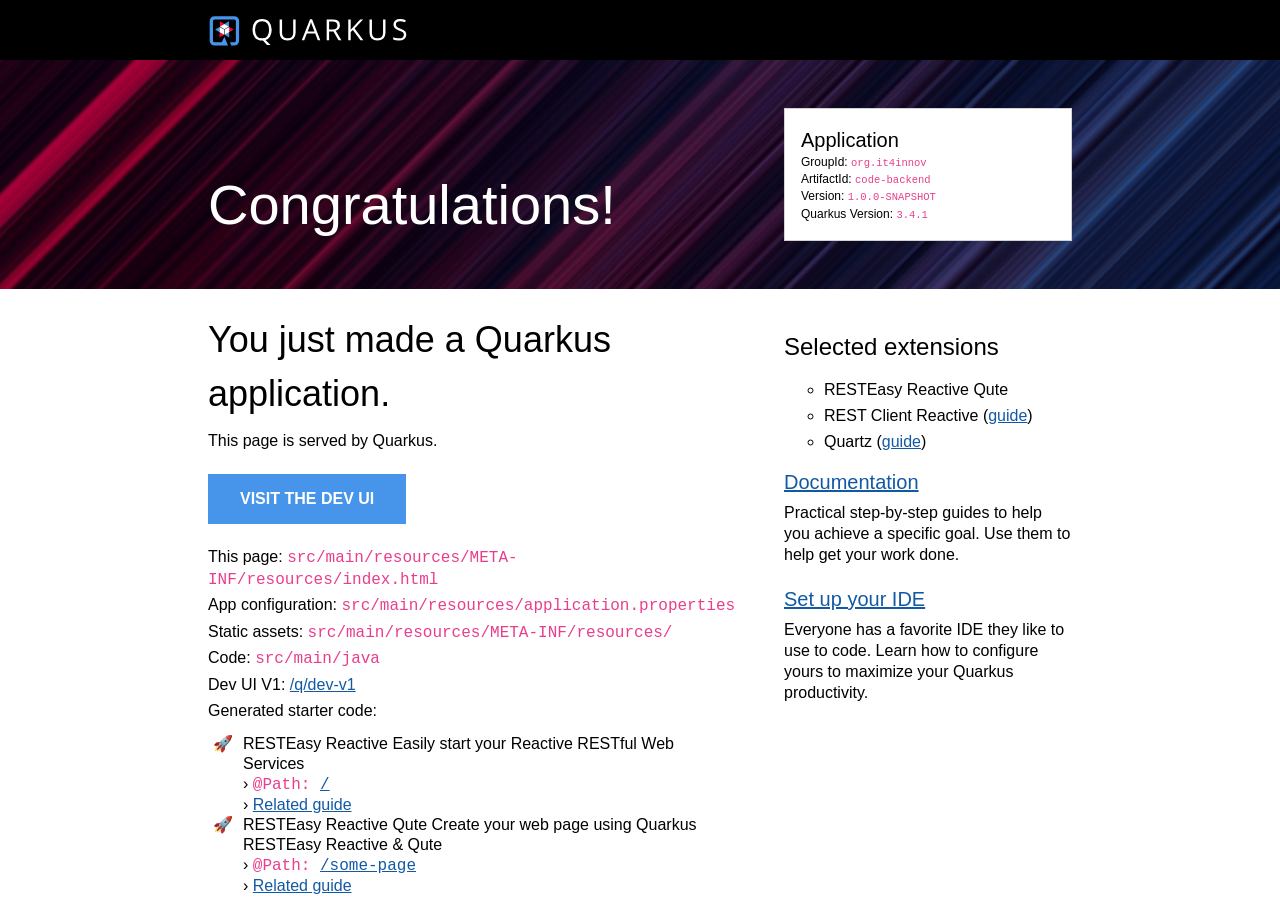
<file: code-backend/src/main/resources/META-INF/resources/index.html>
<!DOCTYPE html>
<html lang="en">
    <head>
        <meta charset="UTF-8">
        <title>code-backend - 1.0.0-SNAPSHOT</title>
        <style>
            body {
                margin: 0;
                font-family: Roboto, "Helvetica Neue", Arial, sans-serif;
            }
            code {
                font-family: "Courier New", monospace;
                color: #e83e8c;
                word-break: break-word;
            }
            h1, h2, h3, h4, h5, h6 {
                margin-bottom: 0.5rem;
                font-weight: 400;
                line-height: 1.5;
            }
            h1 { font-size: 2.25rem; }
            h2 { font-size: 1.6rem }
            h3 { font-size: 1.5rem }
            h4 { font-size: 1.4rem }
            h5 { font-size: 1.25rem }
            h6 { font-size: 1rem }
            p {
                padding: .15rem 0;
                margin: 0;
                line-height: 1.3rem;
            }
            a {
                text-decoration: underline;
                color: #1259A5;
            }
            a:hover, a:active { color: #c00; }
            .grid {
                display: grid;
                grid-template-columns: repeat(12, 1fr);
                clear: both;
            }
            .header-wrapper {
                padding: 0 13rem;
                background: black;
            }
            .banner-wrapper {
                padding: 0 13rem;
                background: url([data-uri]) repeat-x, #0D1C2C;
            }
            .content-wrapper {
                padding: 0 13rem;
                background: white;
            }
            .header {
                background-position: 0 1rem;
                min-height: 60px;
                grid-column: span 12;
            }
            #quarkus-logo-svg {
                width: 200px;
                height: 30px;
                padding-top: 1rem;
            }
            .banner {
                grid-column: span 12;
                padding: 2rem 0;
            }
            .callout {
                color: white;
                font-size: 3.5rem;
                margin: 0;
                padding-top: 5rem;
                grid-column: span 8;
            }
            .app-details {
                margin: 1rem 0;
                border: 1px solid lightgrey;
                padding: 1rem;
                background: white;
                font-size: .75rem;
                font-weight: 300;
                grid-column: span 4;
            }
            .app-details code { font-size: 87.5%; }
            .app-details ul {
                list-style-type: none;
                padding: 0;
                margin: 0;
            }
            .app-details ul li { margin-bottom: 0.2rem; }
            .app-details h5 {
                margin: 0;
                padding: 0;
            }
            .left-column {
                grid-column: span 8;
                padding-right: 3rem;
            }
            .left-column p {
                padding: .15rem 0;
                margin: 0;
                font-weight: 300;
            }
            .left-column ul {
                margin: 0;
                padding: 10px 0 0 25px;
                list-style-type: "\1F680";
                font-weight: 300;
            }
            .left-column li { padding-left: 10px; }
            .left-column .cta-button {
                margin: 20px 0;
                display: inline-block;
                padding: 1rem 2rem;
                background-color: #4695EB;
                font-weight: 600;
                color: white;
                text-decoration: none;
                text-transform: uppercase;
            }
            .right-column {
                grid-column: span 4;
                margin-top: 1rem;
                font-weight: 200;
            }
            .right-column h5 {
                padding: 1rem 0 .25rem 0;
                margin: 0;
                font-weight: 300;
            }
            .right-column h3 { font-weight: 400;}
            .right-column ul {
                margin: 0;
                list-style-type: circle;
            }
            .right-column li {
                padding: .5rem 0 0 0;
            }
            .provided-code {
                line-height: 20px;
            }
            .provided-code b {
                font-weight: 400;
                margin-bottom: 15px;
            }
            @media screen and (max-width: 1023px) {
                .header-wrapper {
                    padding: 0 1rem;
                    background: black;
                }
                .banner-wrapper { padding: 0 1rem; }
                .content-wrapper {
                    padding: 0 1rem;
                    background: white;
                }
                .left-column {
                    grid-column: span 12;
                }
                .right-column {
                    grid-column: span 12;
                    margin: 3rem 0;
                }
                .callout {
                    color: white;
                    font-size: 3.5rem;
                    margin: 0;
                    padding: 1rem 0;
                    grid-column: span 12;
                }
                .app-details {
                    margin: 1rem 0;
                    border: 1px solid lightgrey;
                    padding: 1rem;
                    background: white;
                    font-size: 1rem;
                    font-weight: 300;
                    grid-column: span 12;
                }
            }
        </style>
    </head>
    <body>
        <div class="header-wrapper">
            <div class="grid">
                <div class="header">
                    <svg id="quarkus-logo-svg" data-name="Quarkus Logo" xmlns="http://www.w3.org/2000/svg" viewBox="0 0 1280 195">
                        <defs>
                            <style>.cls-1 {
                                fill: #fff;
                            }

                            .cls-2 {
                                fill: #4695eb;
                            }

                            .cls-3 {
                                fill: #ff004a;
                            }</style>
                        </defs>
                        <title>quarkus_logo_horizontal_rgb_1280px_reverse</title>
                        <path class="cls-1"
                              d="M404,89.39q0,25.9-10.49,43.07a52.31,52.31,0,0,1-29.61,23.24l32.3,33.39H373.29l-26.45-30.44-5.11.19q-30,0-46.27-18.22T279.17,89.2q0-32.93,16.34-51.05T341.92,20q29.24,0,45.66,18.45T404,89.39Zm-108.14,0q0,27.39,11.74,41.55t34.11,14.15q22.56,0,34.07-14.11t11.51-41.59q0-27.21-11.47-41.27T341.92,34.05q-22.56,0-34.3,14.16T295.88,89.39Z"/>
                        <path class="cls-1"
                              d="M559.56,22.15V109.4q0,23.05-14,36.25T507,158.84q-24.51,0-37.92-13.29T455.7,109V22.15h15.78v88q0,16.88,9.28,25.91t27.29,9q17.16,0,26.45-9.08T543.78,110V22.15Z"/>
                        <path class="cls-1"
                              d="M703.6,157,686.7,114.1H632.31L615.6,157h-16L653.29,21.6h13.27L719.93,157Zm-21.82-57L666,58.21q-3.07-7.92-6.32-19.46a172.55,172.55,0,0,1-5.85,19.46l-16,41.78Z"/>
                        <path class="cls-1"
                              d="M777.19,100.92V157H761.4V22.15h37.23q25,0,36.89,9.5t11.93,28.59q0,26.74-27.29,36.16L857,157H838.35l-32.86-56.07Zm0-13.47h21.62q16.71,0,24.51-6.6t7.79-19.78q0-13.37-7.93-19.27T797.7,35.89H777.19Z"/>
                        <path class="cls-1"
                              d="M999.75,157H981.18L931.71,91.6l-14.2,12.54V157H901.73V22.15h15.78V89l61.54-66.87h18.66L943.13,80.72Z"/>
                        <path class="cls-1"
                              d="M1143.69,22.15V109.4q0,23.05-14,36.25t-38.52,13.19q-24.5,0-37.92-13.29T1039.82,109V22.15h15.78v88q0,16.88,9.28,25.91t27.29,9q17.17,0,26.46-9.08t9.28-26.06V22.15Z"/>
                        <path class="cls-1"
                              d="M1279,121.11q0,17.8-13,27.76t-35.28,10q-24.13,0-37.13-6.18V137.53a97.82,97.82,0,0,0,18.2,5.53,95.67,95.67,0,0,0,19.49,2q15.78,0,23.76-6t8-16.55q0-7-2.83-11.48t-9.46-8.26q-6.65-3.78-20.19-8.58-18.94-6.72-27.06-16t-8.12-24.07q0-15.58,11.79-24.81t31.18-9.22a92.55,92.55,0,0,1,37.22,7.37l-4.91,13.65q-16.82-7-32.68-7-12.53,0-19.58,5.35t-7.06,14.85q0,7,2.6,11.48t8.77,8.21q6.18,3.73,18.89,8.26,21.36,7.56,29.38,16.23T1279,121.11Z"/>
                        <polygon class="cls-2" points="126.05 34.6 96.61 51.59 126.05 68.59 126.05 34.6"/>
                        <polygon class="cls-3" points="67.17 34.6 67.17 68.59 96.61 51.59 67.17 34.6"/>
                        <polygon class="cls-1" points="126.05 68.59 96.61 51.59 67.17 68.59 96.61 85.59 126.05 68.59"/>
                        <polygon class="cls-2" points="36.13 88.36 65.57 105.36 65.57 71.37 36.13 88.36"/>
                        <polygon class="cls-3" points="65.57 139.35 95.01 122.36 65.57 105.36 65.57 139.35"/>
                        <polygon class="cls-1" points="65.57 71.37 65.57 105.36 95.01 122.36 95.01 88.36 65.57 71.37"/>
                        <polygon class="cls-2" points="127.65 139.35 127.65 105.36 98.21 122.36 127.65 139.35"/>
                        <polygon class="cls-3" points="157.09 88.36 127.65 71.37 127.65 105.36 157.09 88.36"/>
                        <polygon class="cls-1" points="98.21 122.36 127.65 105.36 127.65 71.37 98.21 88.36 98.21 122.36"/>
                        <path class="cls-2"
                              d="M160.5,1H32.72A31.81,31.81,0,0,0,1,32.72V160.5a31.81,31.81,0,0,0,31.72,31.72h87.51L96.61,134.85,79.48,171.07H32.72A10.71,10.71,0,0,1,22.15,160.5V32.72A10.71,10.71,0,0,1,32.72,22.15H160.5a10.71,10.71,0,0,1,10.57,10.57V160.5a10.71,10.71,0,0,1-10.57,10.57H132.77l8.71,21.15h19a31.81,31.81,0,0,0,31.72-31.72V32.72A31.81,31.81,0,0,0,160.5,1Z"/>
                    </svg>
                </div>
            </div>
        </div>
        <div class="banner-wrapper">
            <div class="grid">
                <div class="banner">
                    <div class="grid">
                        <div class="callout">Congratulations!</div>
                        <div class="app-details">
                            <h5>Application</h5>
                            <ul>
                                <li>GroupId: <code>org.it4innov</code></li>
                                <li>ArtifactId: <code>code-backend</code></li>
                                <li>Version: <code>1.0.0-SNAPSHOT</code></li>
                                <li>Quarkus Version: <code>3.4.1</code></li>
                            </ul>
                        </div>
                    </div>
                </div>
            </div>
        </div>
        <div class="content-wrapper">
            <div class="grid">
                <div class="left-column">
                    <h1>You just made a Quarkus application.</h1>
                    <p>This page is served by Quarkus.</p>
                    <a href="/q/dev-ui/" class="cta-button">Visit the Dev UI</a>
                    <p>This page: <code>src/main/resources/META-INF/resources/index.html</code></p>
                    <p>App configuration: <code>src/main/resources/application.properties</code></p>
                    <p>Static assets: <code>src/main/resources/META-INF/resources/</code></p>
                    <p>Code: <code>src/main/java</code></p>
                    <p>Dev UI V1: <a href="/q/dev-v1/">/q/dev-v1</a></p>
                    <p>Generated starter code:</p>
                    <ul class="provided-code">
                                <li class="provided-code">
            <b>RESTEasy Reactive</b>&nbsp;Easily start your Reactive RESTful Web Services
            <br />&rsaquo; <code>@Path: <a href="/" class="path-link" target="_blank">/</a></code>
            <br />&rsaquo; <a href="https://quarkus.io/guides/getting-started-reactive#reactive-jax-rs-resources" class="guide-link" target="_blank">Related guide</a>
        </li>
        <li class="provided-code">
            <b>RESTEasy Reactive Qute</b>&nbsp;Create your web page using Quarkus RESTEasy Reactive & Qute
            <br />&rsaquo; <code>@Path: <a href="/some-page" class="path-link" target="_blank">/some-page</a></code>
            <br />&rsaquo; <a href="https://quarkus.io/guides/qute#type-safe-templates" class="guide-link" target="_blank">Related guide</a>
        </li>

                    </ul>
                </div>
                <div class="right-column">
                    <h3>Selected extensions</h3>
                    <ul>
                        <li title="Qute integration for RESTEasy Reactive. This extension is not compatible with the quarkus-resteasy extension, or any of the extensions that depend on it.">RESTEasy Reactive Qute</li>
                        <li title="Call REST services reactively">REST Client Reactive (<a href="https://quarkus.io/guides/rest-client-reactive" target="_blank">guide</a>)</li>
                        <li title="Schedule clustered tasks with Quartz">Quartz (<a href="https://quarkus.io/guides/quartz" target="_blank">guide</a>)</li>
                    </ul>
                    <h5><a href="https://quarkus.io/guides/">Documentation</a></h5>
                    <p>Practical step-by-step guides to help you achieve a specific goal. Use them to help get your work
                        done.</p>
                    <h5><a href="https://quarkus.io/guides/maven-tooling">Set up your IDE</a></h5>
                    <p>Everyone has a favorite IDE they like to use to code. Learn how to configure yours to maximize your
                        Quarkus productivity.</p>
                </div>
            </div>
        </div>
    </body>
</html>
</file>
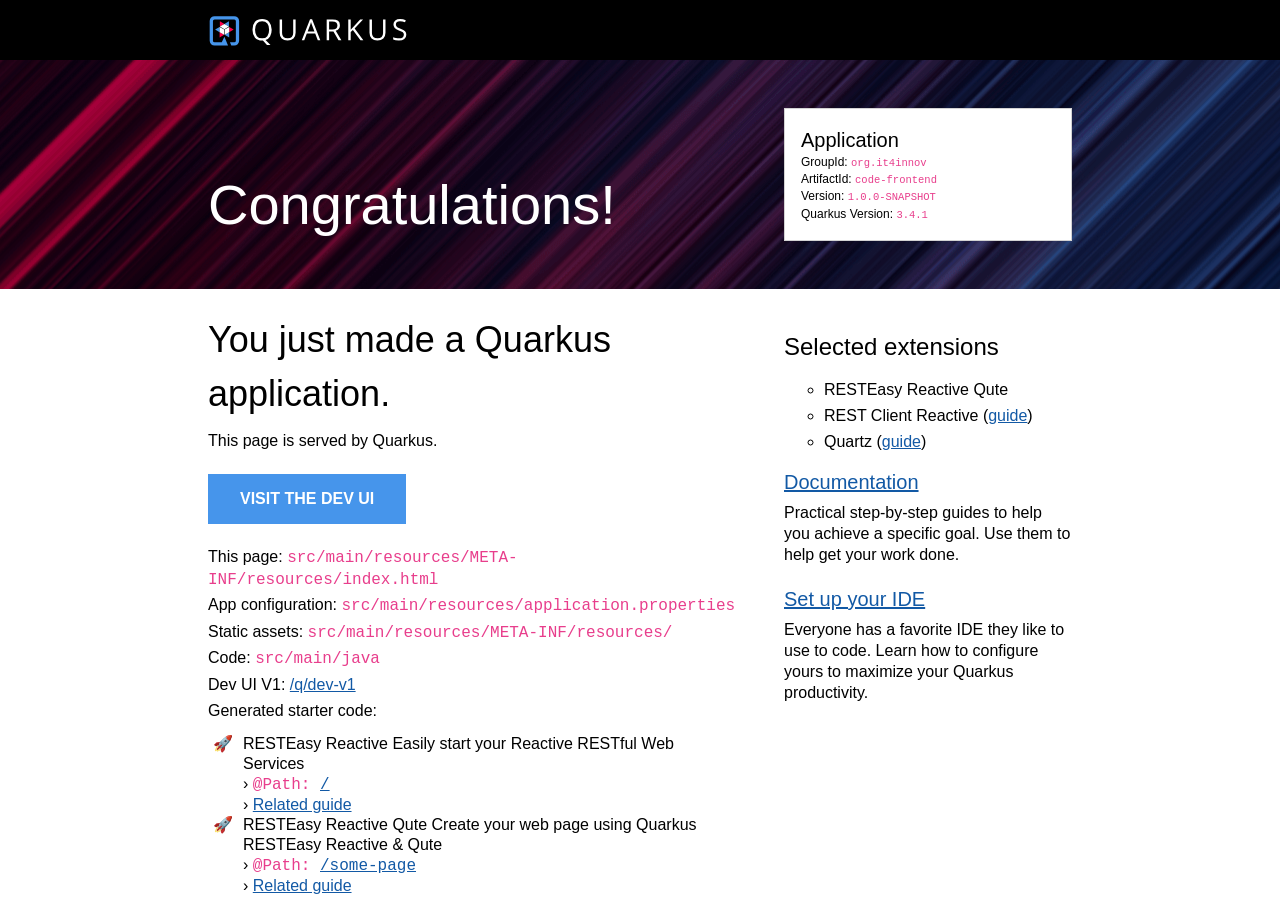
<file: code-frontend/src/main/resources/META-INF/resources/index.html>
<!DOCTYPE html>
<html lang="en">
    <head>
        <meta charset="UTF-8">
        <title>code-frontend - 1.0.0-SNAPSHOT</title>
        <style>
            body {
                margin: 0;
                font-family: Roboto, "Helvetica Neue", Arial, sans-serif;
            }
            code {
                font-family: "Courier New", monospace;
                color: #e83e8c;
                word-break: break-word;
            }
            h1, h2, h3, h4, h5, h6 {
                margin-bottom: 0.5rem;
                font-weight: 400;
                line-height: 1.5;
            }
            h1 { font-size: 2.25rem; }
            h2 { font-size: 1.6rem }
            h3 { font-size: 1.5rem }
            h4 { font-size: 1.4rem }
            h5 { font-size: 1.25rem }
            h6 { font-size: 1rem }
            p {
                padding: .15rem 0;
                margin: 0;
                line-height: 1.3rem;
            }
            a {
                text-decoration: underline;
                color: #1259A5;
            }
            a:hover, a:active { color: #c00; }
            .grid {
                display: grid;
                grid-template-columns: repeat(12, 1fr);
                clear: both;
            }
            .header-wrapper {
                padding: 0 13rem;
                background: black;
            }
            .banner-wrapper {
                padding: 0 13rem;
                background: url([data-uri]) repeat-x, #0D1C2C;
            }
            .content-wrapper {
                padding: 0 13rem;
                background: white;
            }
            .header {
                background-position: 0 1rem;
                min-height: 60px;
                grid-column: span 12;
            }
            #quarkus-logo-svg {
                width: 200px;
                height: 30px;
                padding-top: 1rem;
            }
            .banner {
                grid-column: span 12;
                padding: 2rem 0;
            }
            .callout {
                color: white;
                font-size: 3.5rem;
                margin: 0;
                padding-top: 5rem;
                grid-column: span 8;
            }
            .app-details {
                margin: 1rem 0;
                border: 1px solid lightgrey;
                padding: 1rem;
                background: white;
                font-size: .75rem;
                font-weight: 300;
                grid-column: span 4;
            }
            .app-details code { font-size: 87.5%; }
            .app-details ul {
                list-style-type: none;
                padding: 0;
                margin: 0;
            }
            .app-details ul li { margin-bottom: 0.2rem; }
            .app-details h5 {
                margin: 0;
                padding: 0;
            }
            .left-column {
                grid-column: span 8;
                padding-right: 3rem;
            }
            .left-column p {
                padding: .15rem 0;
                margin: 0;
                font-weight: 300;
            }
            .left-column ul {
                margin: 0;
                padding: 10px 0 0 25px;
                list-style-type: "\1F680";
                font-weight: 300;
            }
            .left-column li { padding-left: 10px; }
            .left-column .cta-button {
                margin: 20px 0;
                display: inline-block;
                padding: 1rem 2rem;
                background-color: #4695EB;
                font-weight: 600;
                color: white;
                text-decoration: none;
                text-transform: uppercase;
            }
            .right-column {
                grid-column: span 4;
                margin-top: 1rem;
                font-weight: 200;
            }
            .right-column h5 {
                padding: 1rem 0 .25rem 0;
                margin: 0;
                font-weight: 300;
            }
            .right-column h3 { font-weight: 400;}
            .right-column ul {
                margin: 0;
                list-style-type: circle;
            }
            .right-column li {
                padding: .5rem 0 0 0;
            }
            .provided-code {
                line-height: 20px;
            }
            .provided-code b {
                font-weight: 400;
                margin-bottom: 15px;
            }
            @media screen and (max-width: 1023px) {
                .header-wrapper {
                    padding: 0 1rem;
                    background: black;
                }
                .banner-wrapper { padding: 0 1rem; }
                .content-wrapper {
                    padding: 0 1rem;
                    background: white;
                }
                .left-column {
                    grid-column: span 12;
                }
                .right-column {
                    grid-column: span 12;
                    margin: 3rem 0;
                }
                .callout {
                    color: white;
                    font-size: 3.5rem;
                    margin: 0;
                    padding: 1rem 0;
                    grid-column: span 12;
                }
                .app-details {
                    margin: 1rem 0;
                    border: 1px solid lightgrey;
                    padding: 1rem;
                    background: white;
                    font-size: 1rem;
                    font-weight: 300;
                    grid-column: span 12;
                }
            }
        </style>
    </head>
    <body>
        <div class="header-wrapper">
            <div class="grid">
                <div class="header">
                    <svg id="quarkus-logo-svg" data-name="Quarkus Logo" xmlns="http://www.w3.org/2000/svg" viewBox="0 0 1280 195">
                        <defs>
                            <style>.cls-1 {
                                fill: #fff;
                            }

                            .cls-2 {
                                fill: #4695eb;
                            }

                            .cls-3 {
                                fill: #ff004a;
                            }</style>
                        </defs>
                        <title>quarkus_logo_horizontal_rgb_1280px_reverse</title>
                        <path class="cls-1"
                              d="M404,89.39q0,25.9-10.49,43.07a52.31,52.31,0,0,1-29.61,23.24l32.3,33.39H373.29l-26.45-30.44-5.11.19q-30,0-46.27-18.22T279.17,89.2q0-32.93,16.34-51.05T341.92,20q29.24,0,45.66,18.45T404,89.39Zm-108.14,0q0,27.39,11.74,41.55t34.11,14.15q22.56,0,34.07-14.11t11.51-41.59q0-27.21-11.47-41.27T341.92,34.05q-22.56,0-34.3,14.16T295.88,89.39Z"/>
                        <path class="cls-1"
                              d="M559.56,22.15V109.4q0,23.05-14,36.25T507,158.84q-24.51,0-37.92-13.29T455.7,109V22.15h15.78v88q0,16.88,9.28,25.91t27.29,9q17.16,0,26.45-9.08T543.78,110V22.15Z"/>
                        <path class="cls-1"
                              d="M703.6,157,686.7,114.1H632.31L615.6,157h-16L653.29,21.6h13.27L719.93,157Zm-21.82-57L666,58.21q-3.07-7.92-6.32-19.46a172.55,172.55,0,0,1-5.85,19.46l-16,41.78Z"/>
                        <path class="cls-1"
                              d="M777.19,100.92V157H761.4V22.15h37.23q25,0,36.89,9.5t11.93,28.59q0,26.74-27.29,36.16L857,157H838.35l-32.86-56.07Zm0-13.47h21.62q16.71,0,24.51-6.6t7.79-19.78q0-13.37-7.93-19.27T797.7,35.89H777.19Z"/>
                        <path class="cls-1"
                              d="M999.75,157H981.18L931.71,91.6l-14.2,12.54V157H901.73V22.15h15.78V89l61.54-66.87h18.66L943.13,80.72Z"/>
                        <path class="cls-1"
                              d="M1143.69,22.15V109.4q0,23.05-14,36.25t-38.52,13.19q-24.5,0-37.92-13.29T1039.82,109V22.15h15.78v88q0,16.88,9.28,25.91t27.29,9q17.17,0,26.46-9.08t9.28-26.06V22.15Z"/>
                        <path class="cls-1"
                              d="M1279,121.11q0,17.8-13,27.76t-35.28,10q-24.13,0-37.13-6.18V137.53a97.82,97.82,0,0,0,18.2,5.53,95.67,95.67,0,0,0,19.49,2q15.78,0,23.76-6t8-16.55q0-7-2.83-11.48t-9.46-8.26q-6.65-3.78-20.19-8.58-18.94-6.72-27.06-16t-8.12-24.07q0-15.58,11.79-24.81t31.18-9.22a92.55,92.55,0,0,1,37.22,7.37l-4.91,13.65q-16.82-7-32.68-7-12.53,0-19.58,5.35t-7.06,14.85q0,7,2.6,11.48t8.77,8.21q6.18,3.73,18.89,8.26,21.36,7.56,29.38,16.23T1279,121.11Z"/>
                        <polygon class="cls-2" points="126.05 34.6 96.61 51.59 126.05 68.59 126.05 34.6"/>
                        <polygon class="cls-3" points="67.17 34.6 67.17 68.59 96.61 51.59 67.17 34.6"/>
                        <polygon class="cls-1" points="126.05 68.59 96.61 51.59 67.17 68.59 96.61 85.59 126.05 68.59"/>
                        <polygon class="cls-2" points="36.13 88.36 65.57 105.36 65.57 71.37 36.13 88.36"/>
                        <polygon class="cls-3" points="65.57 139.35 95.01 122.36 65.57 105.36 65.57 139.35"/>
                        <polygon class="cls-1" points="65.57 71.37 65.57 105.36 95.01 122.36 95.01 88.36 65.57 71.37"/>
                        <polygon class="cls-2" points="127.65 139.35 127.65 105.36 98.21 122.36 127.65 139.35"/>
                        <polygon class="cls-3" points="157.09 88.36 127.65 71.37 127.65 105.36 157.09 88.36"/>
                        <polygon class="cls-1" points="98.21 122.36 127.65 105.36 127.65 71.37 98.21 88.36 98.21 122.36"/>
                        <path class="cls-2"
                              d="M160.5,1H32.72A31.81,31.81,0,0,0,1,32.72V160.5a31.81,31.81,0,0,0,31.72,31.72h87.51L96.61,134.85,79.48,171.07H32.72A10.71,10.71,0,0,1,22.15,160.5V32.72A10.71,10.71,0,0,1,32.72,22.15H160.5a10.71,10.71,0,0,1,10.57,10.57V160.5a10.71,10.71,0,0,1-10.57,10.57H132.77l8.71,21.15h19a31.81,31.81,0,0,0,31.72-31.72V32.72A31.81,31.81,0,0,0,160.5,1Z"/>
                    </svg>
                </div>
            </div>
        </div>
        <div class="banner-wrapper">
            <div class="grid">
                <div class="banner">
                    <div class="grid">
                        <div class="callout">Congratulations!</div>
                        <div class="app-details">
                            <h5>Application</h5>
                            <ul>
                                <li>GroupId: <code>org.it4innov</code></li>
                                <li>ArtifactId: <code>code-frontend</code></li>
                                <li>Version: <code>1.0.0-SNAPSHOT</code></li>
                                <li>Quarkus Version: <code>3.4.1</code></li>
                            </ul>
                        </div>
                    </div>
                </div>
            </div>
        </div>
        <div class="content-wrapper">
            <div class="grid">
                <div class="left-column">
                    <h1>You just made a Quarkus application.</h1>
                    <p>This page is served by Quarkus.</p>
                    <a href="/q/dev-ui/" class="cta-button">Visit the Dev UI</a>
                    <p>This page: <code>src/main/resources/META-INF/resources/index.html</code></p>
                    <p>App configuration: <code>src/main/resources/application.properties</code></p>
                    <p>Static assets: <code>src/main/resources/META-INF/resources/</code></p>
                    <p>Code: <code>src/main/java</code></p>
                    <p>Dev UI V1: <a href="/q/dev-v1/">/q/dev-v1</a></p>
                    <p>Generated starter code:</p>
                    <ul class="provided-code">
                                <li class="provided-code">
            <b>RESTEasy Reactive</b>&nbsp;Easily start your Reactive RESTful Web Services
            <br />&rsaquo; <code>@Path: <a href="/" class="path-link" target="_blank">/</a></code>
            <br />&rsaquo; <a href="https://quarkus.io/guides/getting-started-reactive#reactive-jax-rs-resources" class="guide-link" target="_blank">Related guide</a>
        </li>
        <li class="provided-code">
            <b>RESTEasy Reactive Qute</b>&nbsp;Create your web page using Quarkus RESTEasy Reactive & Qute
            <br />&rsaquo; <code>@Path: <a href="/some-page" class="path-link" target="_blank">/some-page</a></code>
            <br />&rsaquo; <a href="https://quarkus.io/guides/qute#type-safe-templates" class="guide-link" target="_blank">Related guide</a>
        </li>

                    </ul>
                </div>
                <div class="right-column">
                    <h3>Selected extensions</h3>
                    <ul>
                        <li title="Qute integration for RESTEasy Reactive. This extension is not compatible with the quarkus-resteasy extension, or any of the extensions that depend on it.">RESTEasy Reactive Qute</li>
                        <li title="Call REST services reactively">REST Client Reactive (<a href="https://quarkus.io/guides/rest-client-reactive" target="_blank">guide</a>)</li>
                        <li title="Schedule clustered tasks with Quartz">Quartz (<a href="https://quarkus.io/guides/quartz" target="_blank">guide</a>)</li>
                    </ul>
                    <h5><a href="https://quarkus.io/guides/">Documentation</a></h5>
                    <p>Practical step-by-step guides to help you achieve a specific goal. Use them to help get your work
                        done.</p>
                    <h5><a href="https://quarkus.io/guides/maven-tooling">Set up your IDE</a></h5>
                    <p>Everyone has a favorite IDE they like to use to code. Learn how to configure yours to maximize your
                        Quarkus productivity.</p>
                </div>
            </div>
        </div>
    </body>
</html>
</file>
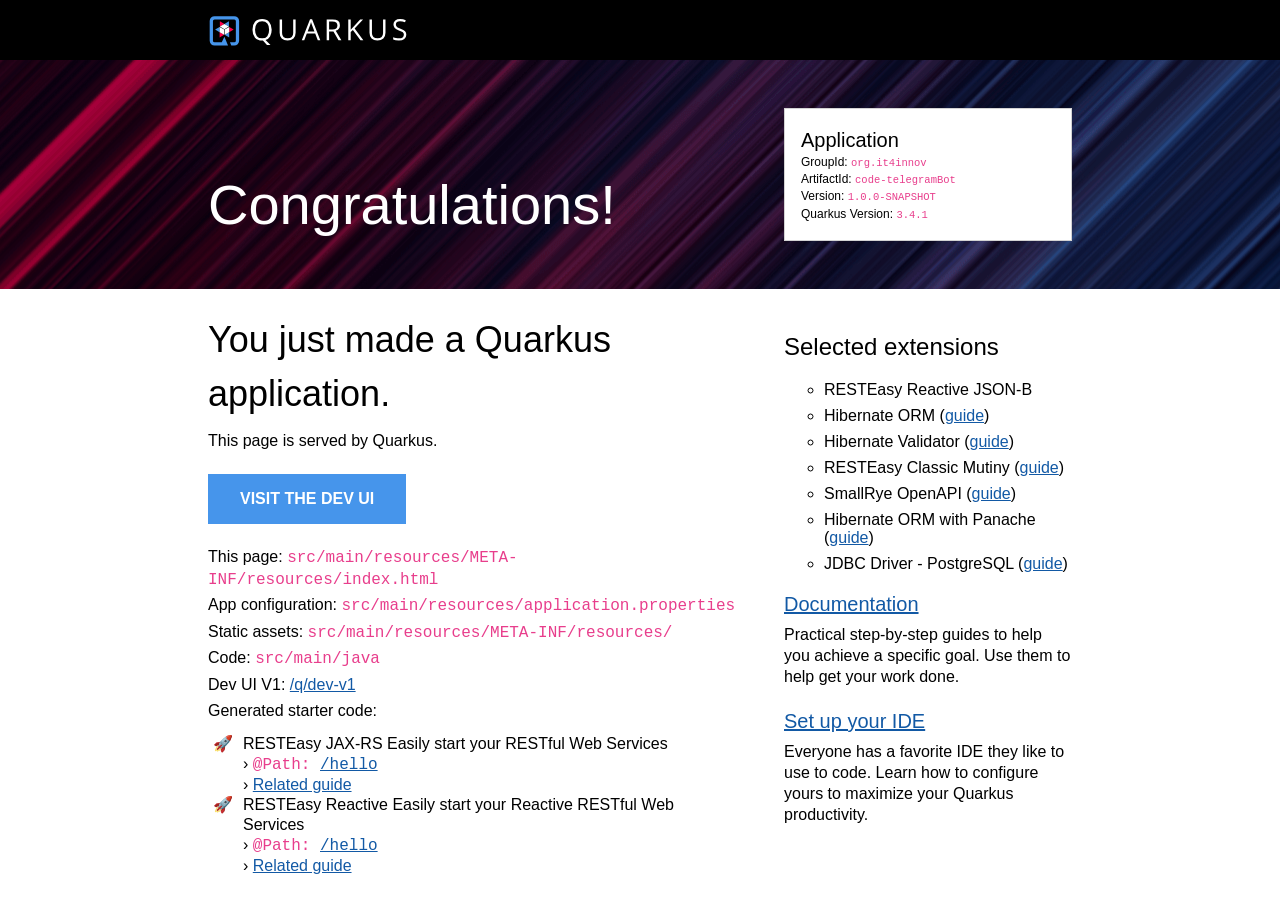
<file: code-telegramBot/src/main/resources/META-INF/resources/index.html>
<!DOCTYPE html>
<html lang="en">
    <head>
        <meta charset="UTF-8">
        <title>code-telegramBot - 1.0.0-SNAPSHOT</title>
        <style>
            body {
                margin: 0;
                font-family: Roboto, "Helvetica Neue", Arial, sans-serif;
            }
            code {
                font-family: "Courier New", monospace;
                color: #e83e8c;
                word-break: break-word;
            }
            h1, h2, h3, h4, h5, h6 {
                margin-bottom: 0.5rem;
                font-weight: 400;
                line-height: 1.5;
            }
            h1 { font-size: 2.25rem; }
            h2 { font-size: 1.6rem }
            h3 { font-size: 1.5rem }
            h4 { font-size: 1.4rem }
            h5 { font-size: 1.25rem }
            h6 { font-size: 1rem }
            p {
                padding: .15rem 0;
                margin: 0;
                line-height: 1.3rem;
            }
            a {
                text-decoration: underline;
                color: #1259A5;
            }
            a:hover, a:active { color: #c00; }
            .grid {
                display: grid;
                grid-template-columns: repeat(12, 1fr);
                clear: both;
            }
            .header-wrapper {
                padding: 0 13rem;
                background: black;
            }
            .banner-wrapper {
                padding: 0 13rem;
                background: url([data-uri]) repeat-x, #0D1C2C;
            }
            .content-wrapper {
                padding: 0 13rem;
                background: white;
            }
            .header {
                background-position: 0 1rem;
                min-height: 60px;
                grid-column: span 12;
            }
            #quarkus-logo-svg {
                width: 200px;
                height: 30px;
                padding-top: 1rem;
            }
            .banner {
                grid-column: span 12;
                padding: 2rem 0;
            }
            .callout {
                color: white;
                font-size: 3.5rem;
                margin: 0;
                padding-top: 5rem;
                grid-column: span 8;
            }
            .app-details {
                margin: 1rem 0;
                border: 1px solid lightgrey;
                padding: 1rem;
                background: white;
                font-size: .75rem;
                font-weight: 300;
                grid-column: span 4;
            }
            .app-details code { font-size: 87.5%; }
            .app-details ul {
                list-style-type: none;
                padding: 0;
                margin: 0;
            }
            .app-details ul li { margin-bottom: 0.2rem; }
            .app-details h5 {
                margin: 0;
                padding: 0;
            }
            .left-column {
                grid-column: span 8;
                padding-right: 3rem;
            }
            .left-column p {
                padding: .15rem 0;
                margin: 0;
                font-weight: 300;
            }
            .left-column ul {
                margin: 0;
                padding: 10px 0 0 25px;
                list-style-type: "\1F680";
                font-weight: 300;
            }
            .left-column li { padding-left: 10px; }
            .left-column .cta-button {
                margin: 20px 0;
                display: inline-block;
                padding: 1rem 2rem;
                background-color: #4695EB;
                font-weight: 600;
                color: white;
                text-decoration: none;
                text-transform: uppercase;
            }
            .right-column {
                grid-column: span 4;
                margin-top: 1rem;
                font-weight: 200;
            }
            .right-column h5 {
                padding: 1rem 0 .25rem 0;
                margin: 0;
                font-weight: 300;
            }
            .right-column h3 { font-weight: 400;}
            .right-column ul {
                margin: 0;
                list-style-type: circle;
            }
            .right-column li {
                padding: .5rem 0 0 0;
            }
            .provided-code {
                line-height: 20px;
            }
            .provided-code b {
                font-weight: 400;
                margin-bottom: 15px;
            }
            @media screen and (max-width: 1023px) {
                .header-wrapper {
                    padding: 0 1rem;
                    background: black;
                }
                .banner-wrapper { padding: 0 1rem; }
                .content-wrapper {
                    padding: 0 1rem;
                    background: white;
                }
                .left-column {
                    grid-column: span 12;
                }
                .right-column {
                    grid-column: span 12;
                    margin: 3rem 0;
                }
                .callout {
                    color: white;
                    font-size: 3.5rem;
                    margin: 0;
                    padding: 1rem 0;
                    grid-column: span 12;
                }
                .app-details {
                    margin: 1rem 0;
                    border: 1px solid lightgrey;
                    padding: 1rem;
                    background: white;
                    font-size: 1rem;
                    font-weight: 300;
                    grid-column: span 12;
                }
            }
        </style>
    </head>
    <body>
        <div class="header-wrapper">
            <div class="grid">
                <div class="header">
                    <svg id="quarkus-logo-svg" data-name="Quarkus Logo" xmlns="http://www.w3.org/2000/svg" viewBox="0 0 1280 195">
                        <defs>
                            <style>.cls-1 {
                                fill: #fff;
                            }

                            .cls-2 {
                                fill: #4695eb;
                            }

                            .cls-3 {
                                fill: #ff004a;
                            }</style>
                        </defs>
                        <title>quarkus_logo_horizontal_rgb_1280px_reverse</title>
                        <path class="cls-1"
                              d="M404,89.39q0,25.9-10.49,43.07a52.31,52.31,0,0,1-29.61,23.24l32.3,33.39H373.29l-26.45-30.44-5.11.19q-30,0-46.27-18.22T279.17,89.2q0-32.93,16.34-51.05T341.92,20q29.24,0,45.66,18.45T404,89.39Zm-108.14,0q0,27.39,11.74,41.55t34.11,14.15q22.56,0,34.07-14.11t11.51-41.59q0-27.21-11.47-41.27T341.92,34.05q-22.56,0-34.3,14.16T295.88,89.39Z"/>
                        <path class="cls-1"
                              d="M559.56,22.15V109.4q0,23.05-14,36.25T507,158.84q-24.51,0-37.92-13.29T455.7,109V22.15h15.78v88q0,16.88,9.28,25.91t27.29,9q17.16,0,26.45-9.08T543.78,110V22.15Z"/>
                        <path class="cls-1"
                              d="M703.6,157,686.7,114.1H632.31L615.6,157h-16L653.29,21.6h13.27L719.93,157Zm-21.82-57L666,58.21q-3.07-7.92-6.32-19.46a172.55,172.55,0,0,1-5.85,19.46l-16,41.78Z"/>
                        <path class="cls-1"
                              d="M777.19,100.92V157H761.4V22.15h37.23q25,0,36.89,9.5t11.93,28.59q0,26.74-27.29,36.16L857,157H838.35l-32.86-56.07Zm0-13.47h21.62q16.71,0,24.51-6.6t7.79-19.78q0-13.37-7.93-19.27T797.7,35.89H777.19Z"/>
                        <path class="cls-1"
                              d="M999.75,157H981.18L931.71,91.6l-14.2,12.54V157H901.73V22.15h15.78V89l61.54-66.87h18.66L943.13,80.72Z"/>
                        <path class="cls-1"
                              d="M1143.69,22.15V109.4q0,23.05-14,36.25t-38.52,13.19q-24.5,0-37.92-13.29T1039.82,109V22.15h15.78v88q0,16.88,9.28,25.91t27.29,9q17.17,0,26.46-9.08t9.28-26.06V22.15Z"/>
                        <path class="cls-1"
                              d="M1279,121.11q0,17.8-13,27.76t-35.28,10q-24.13,0-37.13-6.18V137.53a97.82,97.82,0,0,0,18.2,5.53,95.67,95.67,0,0,0,19.49,2q15.78,0,23.76-6t8-16.55q0-7-2.83-11.48t-9.46-8.26q-6.65-3.78-20.19-8.58-18.94-6.72-27.06-16t-8.12-24.07q0-15.58,11.79-24.81t31.18-9.22a92.55,92.55,0,0,1,37.22,7.37l-4.91,13.65q-16.82-7-32.68-7-12.53,0-19.58,5.35t-7.06,14.85q0,7,2.6,11.48t8.77,8.21q6.18,3.73,18.89,8.26,21.36,7.56,29.38,16.23T1279,121.11Z"/>
                        <polygon class="cls-2" points="126.05 34.6 96.61 51.59 126.05 68.59 126.05 34.6"/>
                        <polygon class="cls-3" points="67.17 34.6 67.17 68.59 96.61 51.59 67.17 34.6"/>
                        <polygon class="cls-1" points="126.05 68.59 96.61 51.59 67.17 68.59 96.61 85.59 126.05 68.59"/>
                        <polygon class="cls-2" points="36.13 88.36 65.57 105.36 65.57 71.37 36.13 88.36"/>
                        <polygon class="cls-3" points="65.57 139.35 95.01 122.36 65.57 105.36 65.57 139.35"/>
                        <polygon class="cls-1" points="65.57 71.37 65.57 105.36 95.01 122.36 95.01 88.36 65.57 71.37"/>
                        <polygon class="cls-2" points="127.65 139.35 127.65 105.36 98.21 122.36 127.65 139.35"/>
                        <polygon class="cls-3" points="157.09 88.36 127.65 71.37 127.65 105.36 157.09 88.36"/>
                        <polygon class="cls-1" points="98.21 122.36 127.65 105.36 127.65 71.37 98.21 88.36 98.21 122.36"/>
                        <path class="cls-2"
                              d="M160.5,1H32.72A31.81,31.81,0,0,0,1,32.72V160.5a31.81,31.81,0,0,0,31.72,31.72h87.51L96.61,134.85,79.48,171.07H32.72A10.71,10.71,0,0,1,22.15,160.5V32.72A10.71,10.71,0,0,1,32.72,22.15H160.5a10.71,10.71,0,0,1,10.57,10.57V160.5a10.71,10.71,0,0,1-10.57,10.57H132.77l8.71,21.15h19a31.81,31.81,0,0,0,31.72-31.72V32.72A31.81,31.81,0,0,0,160.5,1Z"/>
                    </svg>
                </div>
            </div>
        </div>
        <div class="banner-wrapper">
            <div class="grid">
                <div class="banner">
                    <div class="grid">
                        <div class="callout">Congratulations!</div>
                        <div class="app-details">
                            <h5>Application</h5>
                            <ul>
                                <li>GroupId: <code>org.it4innov</code></li>
                                <li>ArtifactId: <code>code-telegramBot</code></li>
                                <li>Version: <code>1.0.0-SNAPSHOT</code></li>
                                <li>Quarkus Version: <code>3.4.1</code></li>
                            </ul>
                        </div>
                    </div>
                </div>
            </div>
        </div>
        <div class="content-wrapper">
            <div class="grid">
                <div class="left-column">
                    <h1>You just made a Quarkus application.</h1>
                    <p>This page is served by Quarkus.</p>
                    <a href="/q/dev-ui/" class="cta-button">Visit the Dev UI</a>
                    <p>This page: <code>src/main/resources/META-INF/resources/index.html</code></p>
                    <p>App configuration: <code>src/main/resources/application.properties</code></p>
                    <p>Static assets: <code>src/main/resources/META-INF/resources/</code></p>
                    <p>Code: <code>src/main/java</code></p>
                    <p>Dev UI V1: <a href="/q/dev-v1/">/q/dev-v1</a></p>
                    <p>Generated starter code:</p>
                    <ul class="provided-code">
                                <li class="provided-code">
            <b>RESTEasy JAX-RS</b>&nbsp;Easily start your RESTful Web Services
            <br />&rsaquo; <code>@Path: <a href="/hello" class="path-link" target="_blank">/hello</a></code>
            <br />&rsaquo; <a href="https://quarkus.io/guides/getting-started#the-jax-rs-resources" class="guide-link" target="_blank">Related guide</a>
        </li>
        <li class="provided-code">
            <b>RESTEasy Reactive</b>&nbsp;Easily start your Reactive RESTful Web Services
            <br />&rsaquo; <code>@Path: <a href="/hello" class="path-link" target="_blank">/hello</a></code>
            <br />&rsaquo; <a href="https://quarkus.io/guides/getting-started-reactive#reactive-jax-rs-resources" class="guide-link" target="_blank">Related guide</a>
        </li>

                    </ul>
                </div>
                <div class="right-column">
                    <h3>Selected extensions</h3>
                    <ul>
                        <li title="JSON-B serialization support for RESTEasy Reactive. This extension is not compatible with the quarkus-resteasy extension, or any of the extensions that depend on it.">RESTEasy Reactive JSON-B</li>
                        <li title="Define your persistent model with Hibernate ORM and Jakarta Persistence">Hibernate ORM (<a href="https://quarkus.io/guides/hibernate-orm" target="_blank">guide</a>)</li>
                        <li title="Validate object properties (field, getter) and method parameters for your beans (REST, CDI, Jakarta Persistence)">Hibernate Validator (<a href="https://quarkus.io/guides/validation" target="_blank">guide</a>)</li>
                        <li title="Mutiny support for RESTEasy Classic server">RESTEasy Classic Mutiny (<a href="https://quarkus.io/guides/resteasy#reactive" target="_blank">guide</a>)</li>
                        <li title="Document your REST APIs with OpenAPI - comes with Swagger UI">SmallRye OpenAPI (<a href="https://quarkus.io/guides/openapi-swaggerui" target="_blank">guide</a>)</li>
                        <li title="Simplify your persistence code for Hibernate ORM via the active record or the repository pattern">Hibernate ORM with Panache (<a href="https://quarkus.io/guides/hibernate-orm-panache" target="_blank">guide</a>)</li>
                        <li title="Connect to the PostgreSQL database via JDBC">JDBC Driver - PostgreSQL (<a href="https://quarkus.io/guides/datasource" target="_blank">guide</a>)</li>
                    </ul>
                    <h5><a href="https://quarkus.io/guides/">Documentation</a></h5>
                    <p>Practical step-by-step guides to help you achieve a specific goal. Use them to help get your work
                        done.</p>
                    <h5><a href="https://quarkus.io/guides/maven-tooling">Set up your IDE</a></h5>
                    <p>Everyone has a favorite IDE they like to use to code. Learn how to configure yours to maximize your
                        Quarkus productivity.</p>
                </div>
            </div>
        </div>
    </body>
</html>
</file>
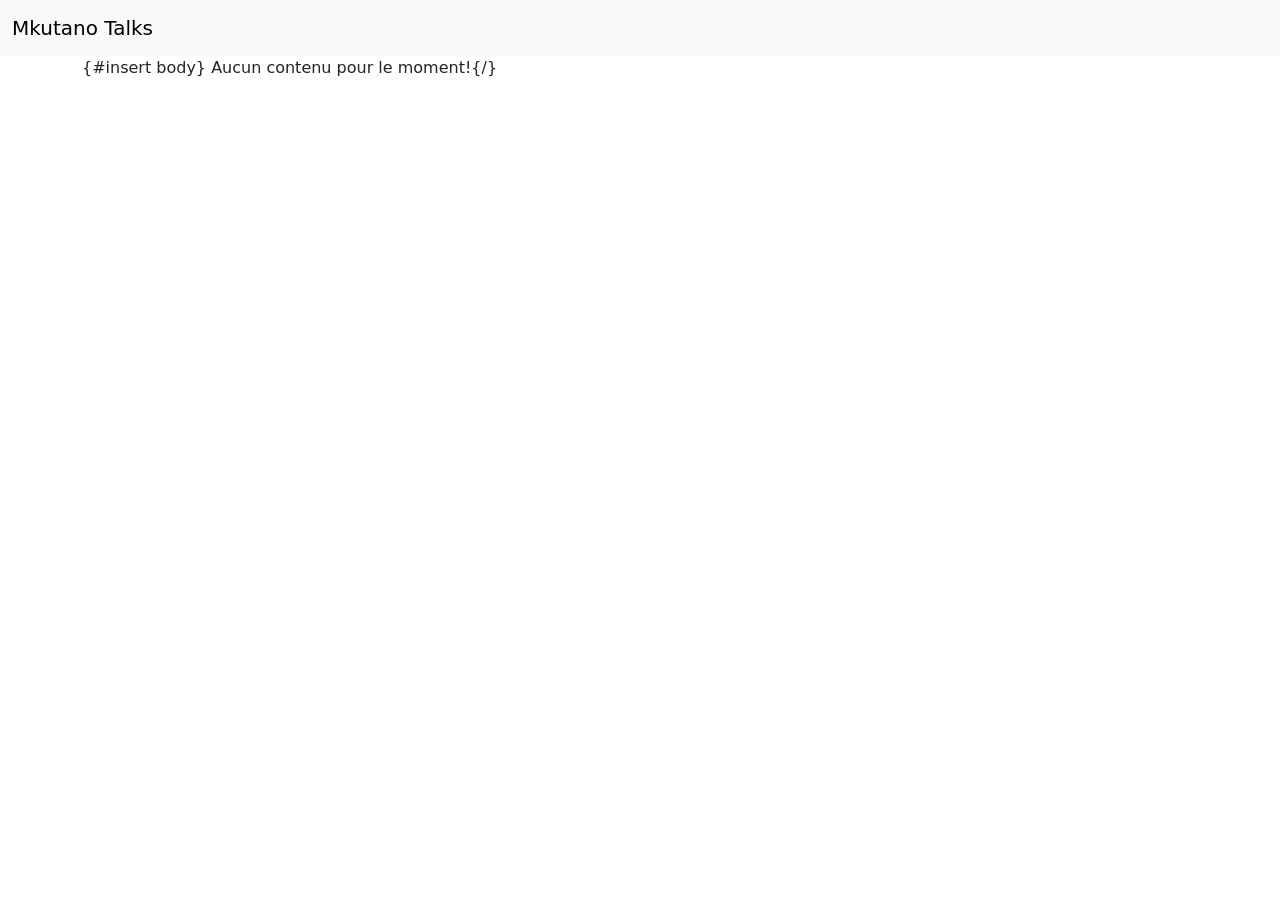
<file: code-backend/src/main/resources/templates/base.html>
<!DOCTYPE html>
<html lang="en">
<head>
    <meta charset="UTF-8">
    <link href="https://cdn.jsdelivr.net/npm/bootstrap@5.0.1/dist/css/bootstrap.min.css" rel="stylesheet"
          integrity="sha384-+0n0xVW2eSR5OomGNYDnhzAbDsOXxcvSN1TPprVMTNDbiYZCxYbOOl7+AMvyTG2x" crossorigin="anonymous">
    <title>Proposal</title>

</head>
<nav class="navbar navbar-light bg-light">
    <div class="container-fluid">
        <a class="navbar-brand" href="#">
            Mkutano Talks
        </a>
    </div>
</nav>
<body>
    <div class="container">
        {#insert body} Aucun contenu pour le moment!{/}
    </div>
</body>
</html>
</file>
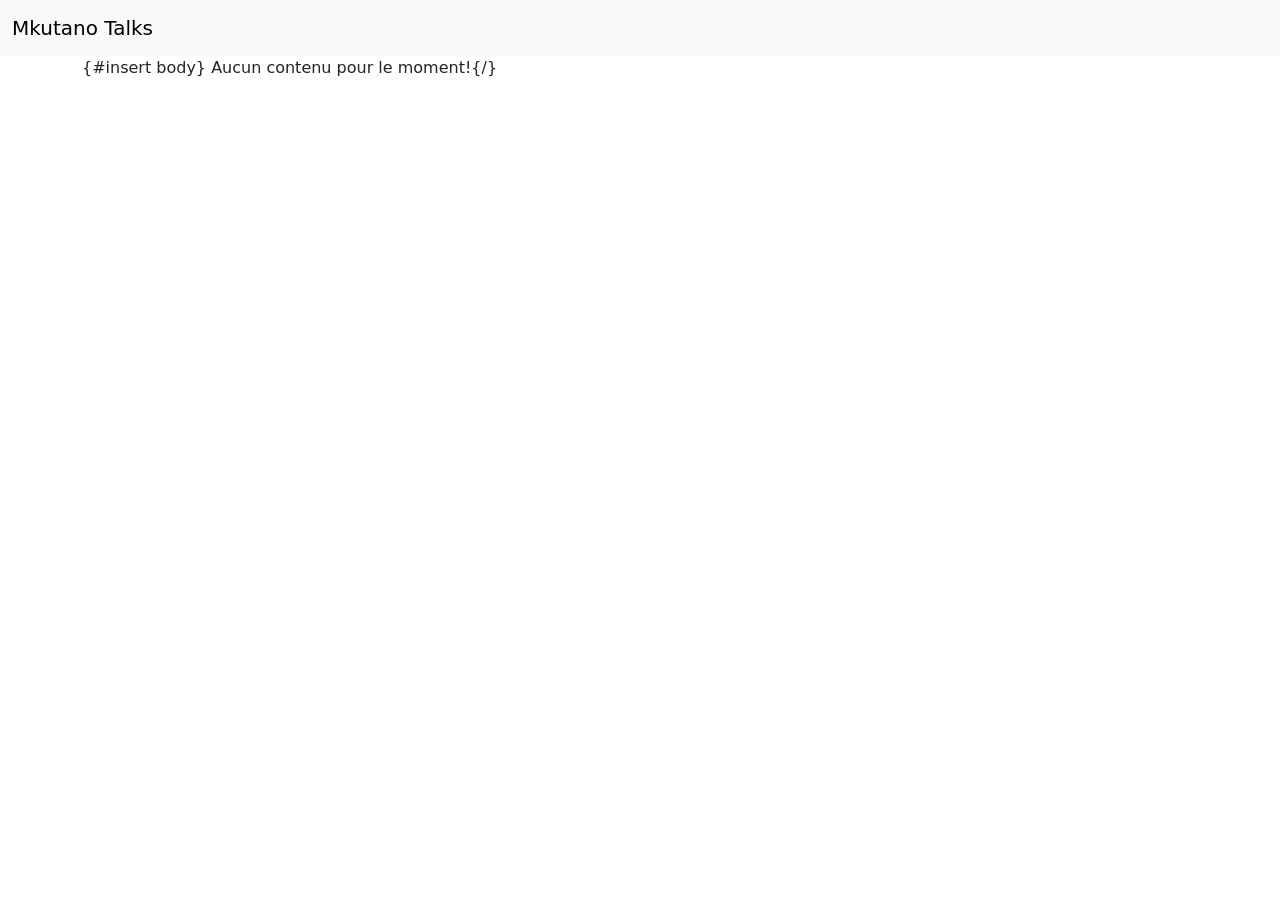
<file: code-frontend/src/main/resources/templates/base.html>
<!DOCTYPE html>
<html lang="en">
<head>
    <meta charset="UTF-8">
    <link href="https://cdn.jsdelivr.net/npm/bootstrap@5.0.1/dist/css/bootstrap.min.css" rel="stylesheet"
          integrity="sha384-+0n0xVW2eSR5OomGNYDnhzAbDsOXxcvSN1TPprVMTNDbiYZCxYbOOl7+AMvyTG2x" crossorigin="anonymous">
    <title>Proposal</title>

</head>
<nav class="navbar navbar-light bg-light">
    <div class="container-fluid">
        <a class="navbar-brand" href="#">
            Mkutano Talks
        </a>
    </div>
</nav>
<body>
    <div class="container">
        {#insert body} Aucun contenu pour le moment!{/}
    </div>
</body>
</html>
</file>
